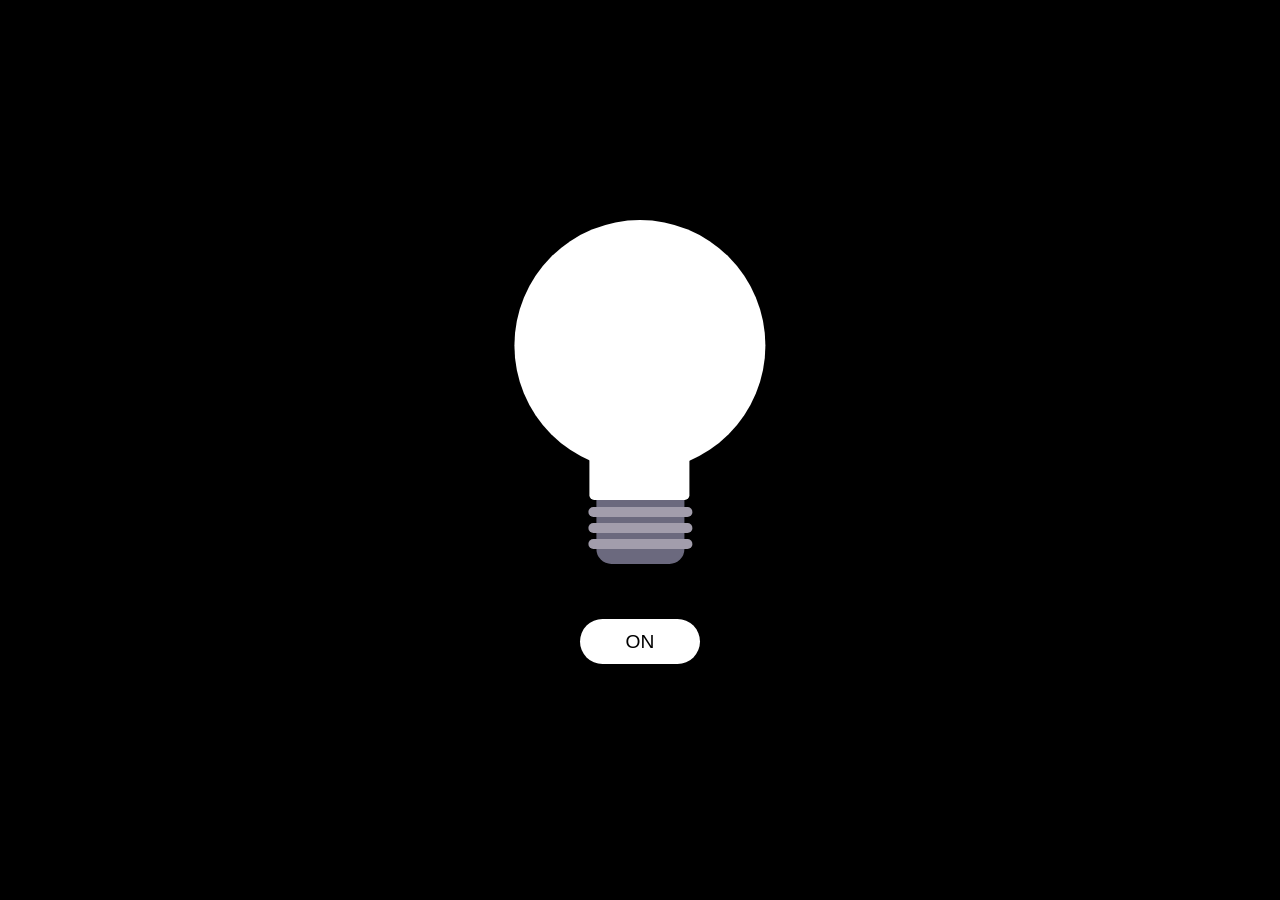
<file: bulb/index.html>
<!DOCTYPE html>
<html lang="en">

<head>
    <meta charset="UTF-8" />
    <meta name="viewport" content="width=device-width, initial-scale=1.0" />
    <title>Bulb</title>

    <link rel="stylesheet" href="style.css" />
</head>

<body>
    <div class="container">
        <div class="bulb center">
            <div class="bottom center"></div>
        </div>

        <button id="btn" class="center">ON</button>
    </div>

    <script src="script.js"></script>
</body>

</html>
</file>
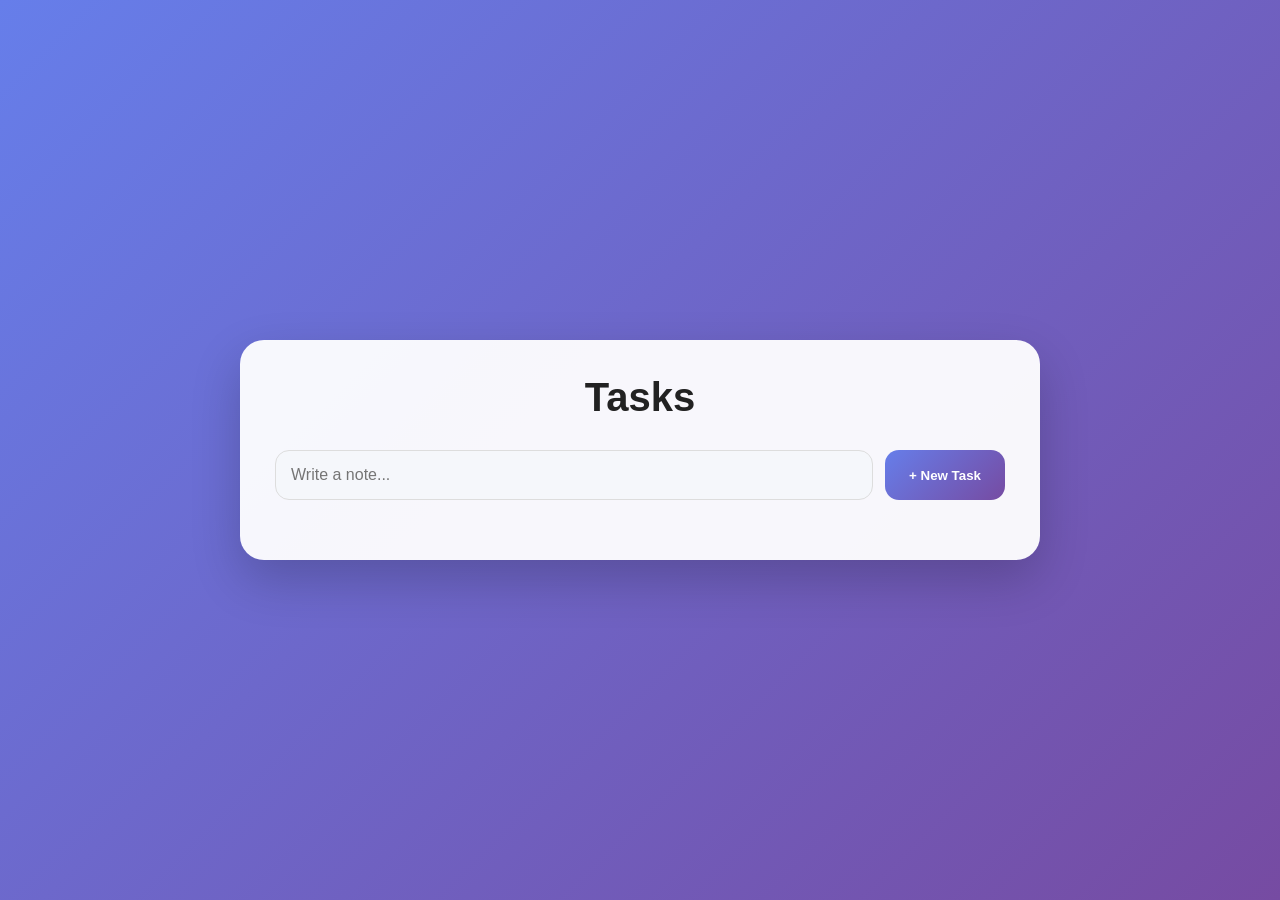
<file: todo-list/index.html>
<!DOCTYPE html>
<html lang="en">

<head>
    <meta charset="UTF-8">
    <meta name="viewport" content="width=device-width, initial-scale=1.0">
    <title>ToDo App</title>
    <link rel="stylesheet" href="style.css">
</head>

<body>

    <main>
        <h1>Tasks</h1>

        <div class="input-container">
            <input type="text" placeholder="Write a note...">
            <button id="add">+ New Task</button>
        </div>

        <div class="todo-list"></div>
    </main>

    <script src="script.js"></script>
</body>

</html>
</file>
<file: bulb/style.css>
* {
  padding: 0;
  margin: 0;
  box-sizing: border-box;
}

:root {
  --off-color: #fff;
  --on-color: yellow;
}

body {
  background-color: #000;
}

.container {
  height: 31.25em;
  width: 31.25em;
  position: absolute;
  transform: translate(-50%, -50%);
  top: 50%;
  left: 50%;
}

.center {
  transform: translateX(-50%);
  left: 50%;
}

.bulb {
  position: absolute;
  background-color: var(--off-color);
  height: 15.7em;
  width: 15.7em;
  border-radius: 50%;
  top: 1.25em;
  transition: all 0.3s ease;
}

.bulb::before {
  position: absolute;
  content: "";
  background-color: var(--off-color);
  height: 2.6em;
  width: 6.25em;
  top: 14.9em;
  left: 4.68em;
  border-radius: 0 0 0.3em 0.3em;
  transition:
    background-color 0.3s ease,
    box-shadow 0.3s ease;
}

.bottom {
  position: absolute;
  background-color: #6b697e;
  width: 5.5em;
  height: 4em;
  top: 17.5em;
  border-radius: 0 0 15px 15px;
}

.bottom::before {
  position: absolute;
  content: "";
  background-color: #a29dac;
  width: 6.5em;
  height: 0.6em;
  border-radius: 10px;
  left: -0.5em;
  top: 0.45em;
  box-shadow:
    0 1em 0 #a29dac,
    0 2em 0 #a29dac;
}

#btn {
  display: block;
  position: absolute;
  width: 6.25em;
  bottom: 1.87em;
  font-size: 1.2em;
  padding: 0.6em 0;
  border: none;
  outline: none;
  border-radius: 3.12em;
  background-color: #ffffff;
  color: #000;
  cursor: pointer;
  transition: 0.3s;
}

#btn:hover {
  transform: translateX(-50%) scale(1.05);
}

.bulb.lightup {
  background-color: var(--on-color);
  box-shadow:
    0 0 30px var(--on-color),
    0 0 60px var(--on-color),
    0 0 100px var(--on-color);
}

.bulb.lightup::before {
  background-color: var(--on-color);
}
</file>
<file: todo-list/style.css>
* {
  margin: 0;
  padding: 0;
  box-sizing: border-box;
}

body {
  min-height: 100vh;
  font-family: "Segoe UI", sans-serif;
  background: linear-gradient(135deg, #667eea, #764ba2);
  display: flex;
  justify-content: center;
  align-items: center;
  padding: 20px;
}

main {
  width: min(800px, 95vw);
  background: rgba(255, 255, 255, 0.95);
  border-radius: 24px;
  padding: 35px;
  box-shadow: 0 20px 50px rgba(0, 0, 0, 0.2);
}

h1 {
  text-align: center;
  font-size: 2.5rem;
  color: #222;
  margin-bottom: 30px;
}

.input-container {
  display: flex;
  gap: 12px;
  margin-bottom: 25px;
}

input {
  flex: 1;
  padding: 15px;
  border: 1px solid #ddd;
  border-radius: 14px;
  background: #f5f7fb;
  font-size: 1rem;
  outline: none;
}

input:focus {
  box-shadow: 0 0 0 3px rgba(102, 126, 234, 0.3);
}

#add {
  padding: 15px 24px;
  border: none;
  border-radius: 14px;
  background: linear-gradient(135deg, #667eea, #764ba2);
  color: white;
  font-weight: 600;
  cursor: pointer;
  transition: transform 0.3s;
}

#add:hover {
  transform: translateY(-2px);
}

.todo-list {
  display: flex;
  flex-direction: column;
  gap: 15px;
}

.taskList {
  display: flex;
  justify-content: space-between;
  align-items: center;
  padding: 18px 20px;
  background: white;
  border-radius: 18px;
  box-shadow: 0 8px 20px rgba(0, 0, 0, 0.08);
  animation: slideUp 0.3s ease;
}

.taskList h3 {
  font-size: 1.1rem;
  font-weight: 500;
  color: #333;
}

.btn {
  display: flex;
  gap: 10px;
}

.btn button {
  border: none;
  border-radius: 10px;
  padding: 10px 14px;
  color: white;
  cursor: pointer;
  transition: transform 0.3s;
}

.btn button:hover {
  transform: scale(1.05);
}

.edit {
  background: #f59e0b;
}

.completed {
  background: #10b981;
}

.delete {
  background: #ef4444;
}

.completed-task h3 {
  text-decoration: line-through;
  transition: 0.3s;
  opacity: 0.6;
}

@keyframes slideUp {
  from {
    opacity: 0;
    transform: translateY(20px);
  }

  to {
    opacity: 1;
    transform: translateY(0);
  }
}
</file>
